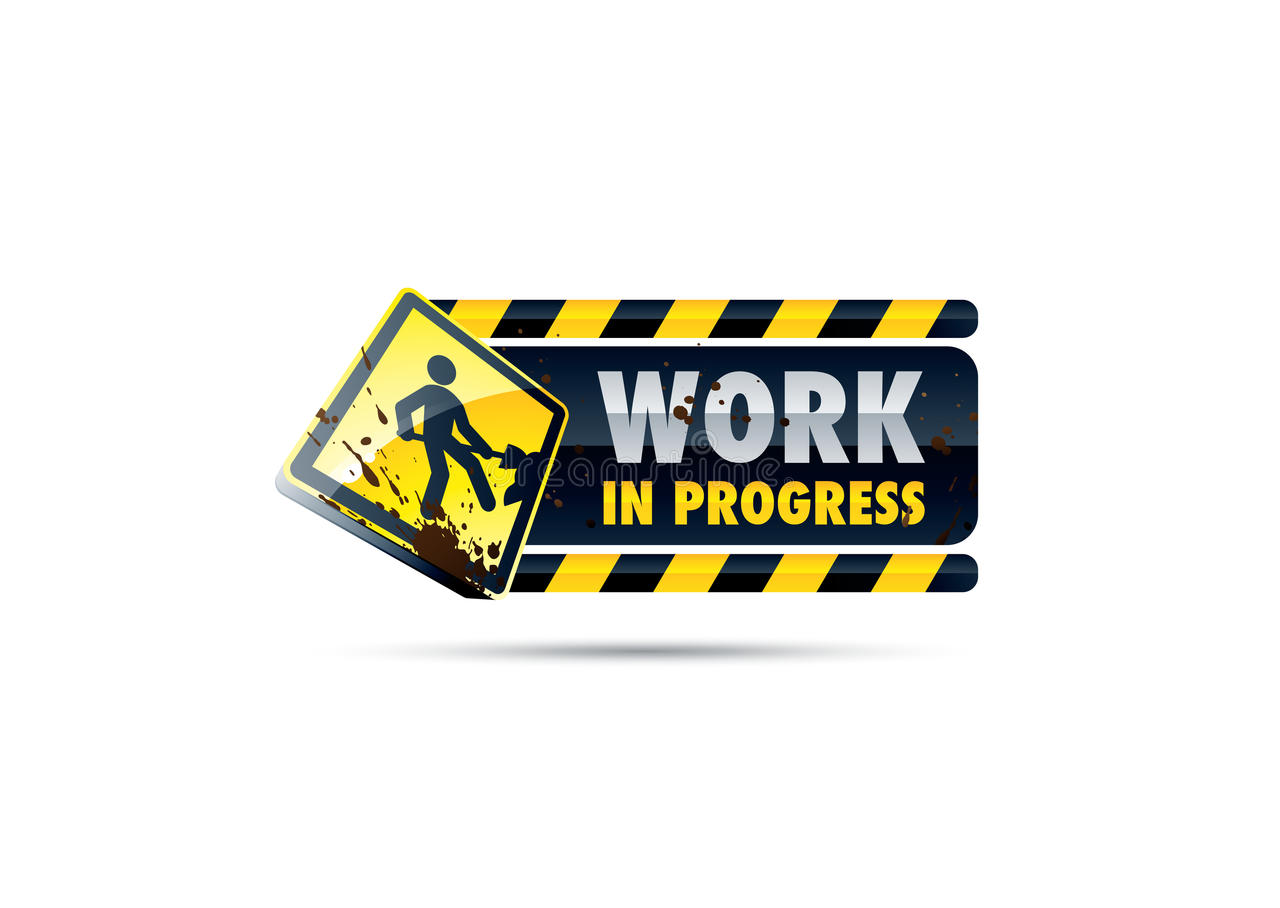
<file: project/templates/construct.html>
<!DOCTYPE html>
<html lang="en">
    <head>
        <meta charset="utf-8" />
        <meta
          name="viewport"
          content="width=device-width, initial-scale=1.0, shrink-to-fit=no"
        />
        <title>Work in progress</title>
        
        <link href="https://cdn.jsdelivr.net/npm/bootstrap@5.1.3/dist/css/bootstrap.min.css" rel="stylesheet" integrity="sha384-1BmE4kWBq78iYhFldvKuhfTAU6auU8tT94WrHftjDbrCEXSU1oBoqyl2QvZ6jIW3" crossorigin="anonymous">
       
       
        <style>
            body, html {
                height: 100%;
              }
              
              .bg {
                /* The image used */
                background-image: url("wip2.jpg");
              
                /* Full height */
                height: 100%;
              
                /* Center and scale the image nicely */
                background-position: center;
                background-repeat: no-repeat;
                background-size: 800px;
              }
        </style>
        

       
      </head>
<body>
    <div class="bg">
        <!-- <img src="../static/assets/image/workinprogress.jpg" alt=""> -->
      </div>
    
</body>

</html>
</file>
